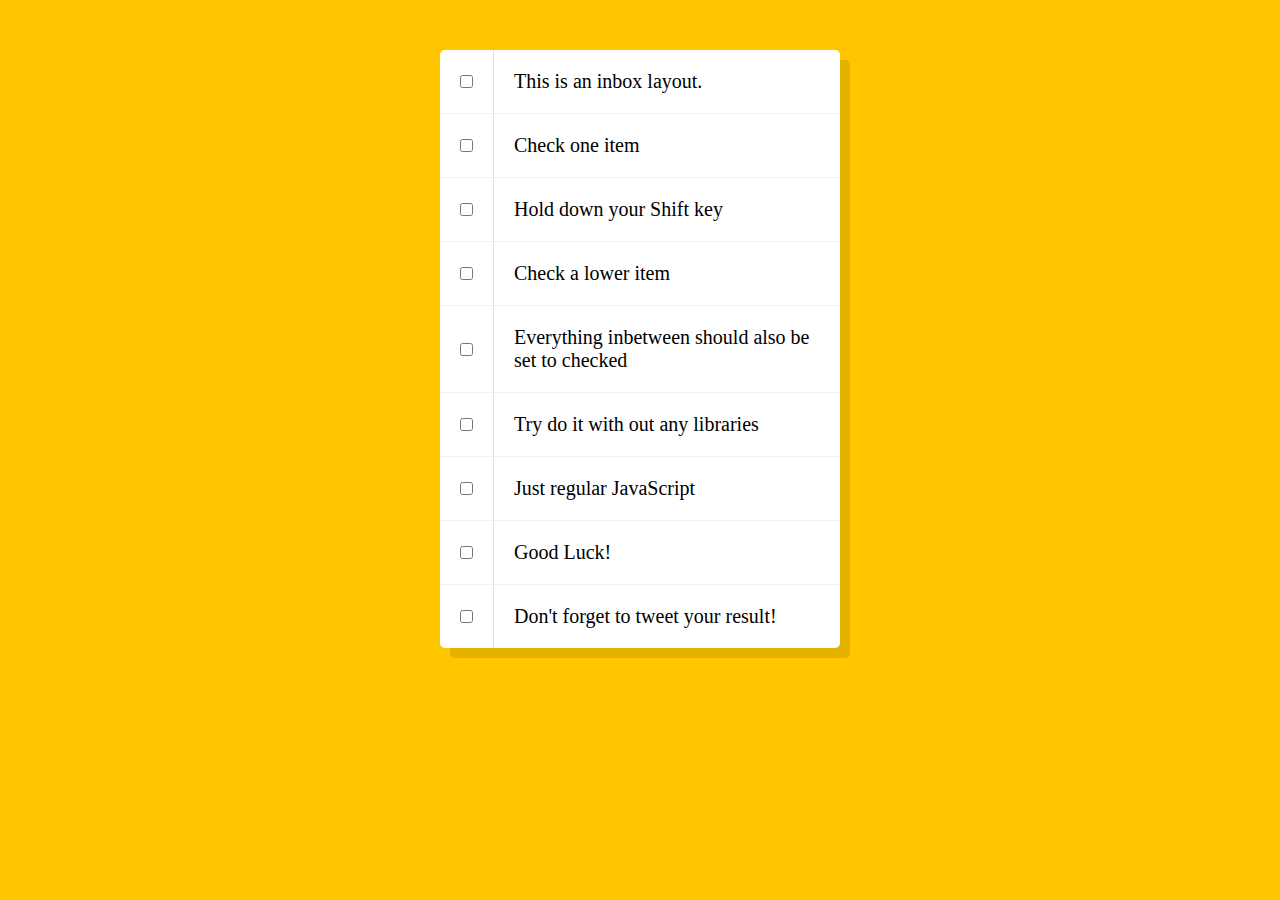
<file: 10_Checkboxes-withshift/index.html>
<!DOCTYPE html>
<html lang="en">

<head>
    <meta charset="UTF-8">
    <title>Hold Shift to Check Multiple Checkboxes</title>
</head>

<body>
    <style>
        html {
            font-family: sans-serif;
            background: #ffc600;
        }
        
        .inbox {
            max-width: 400px;
            margin: 50px auto;
            background: white;
            border-radius: 5px;
            box-shadow: 10px 10px 0 rgba(0, 0, 0, 0.1);
        }
        
        .item {
            display: flex;
            align-items: center;
            border-bottom: 1px solid #F1F1F1;
        }
        
        .item:last-child {
            border-bottom: 0;
        }
        
        input:checked+p {
            background: #F9F9F9;
            text-decoration: line-through;
        }
        
        input[type="checkbox"] {
            margin: 20px;
        }
        
        p {
            margin: 0;
            padding: 20px;
            transition: background 0.2s;
            flex: 1;
            font-family: 'helvetica neue';
            font-size: 20px;
            font-weight: 200;
            border-left: 1px solid #D1E2FF;
        }
    </style>
    <!--
   The following is a common layout you would see in an email client.

   When a user clicks a checkbox, holds Shift, and then clicks another checkbox a few rows down, all the checkboxes inbetween those two checkboxes should be checked.

  -->
    <div class="inbox">
        <div class="item">
            <input type="checkbox">
            <p>This is an inbox layout.</p>
        </div>
        <div class="item">
            <input type="checkbox">
            <p>Check one item</p>
        </div>
        <div class="item">
            <input type="checkbox">
            <p>Hold down your Shift key</p>
        </div>
        <div class="item">
            <input type="checkbox">
            <p>Check a lower item</p>
        </div>
        <div class="item">
            <input type="checkbox">
            <p>Everything inbetween should also be set to checked</p>
        </div>
        <div class="item">
            <input type="checkbox">
            <p>Try do it with out any libraries</p>
        </div>
        <div class="item">
            <input type="checkbox">
            <p>Just regular JavaScript</p>
        </div>
        <div class="item">
            <input type="checkbox">
            <p>Good Luck!</p>
        </div>
        <div class="item">
            <input type="checkbox">
            <p>Don't forget to tweet your result!</p>
        </div>
    </div>

    <script>
        const checkboxes = document.querySelectorAll('.inbox input[type="checkbox"]');



        let firstChecked;

        let inBetween = false;

        function handleCheck(e) {

            if (e.shiftKey && this.checked) {
                checkboxes.forEach(checkbox => {
                    if (checkbox === this || checkbox === firstChecked) {
                        inBetween = !inBetween;
                    }
                    if (inBetween) {
                        checkbox.checked = true;
                    }
                })
            }
            firstChecked = this;
        }

        checkboxes.forEach(checkbox => checkbox.addEventListener('click', handleCheck));
    </script>
</body>

</html>
</file>
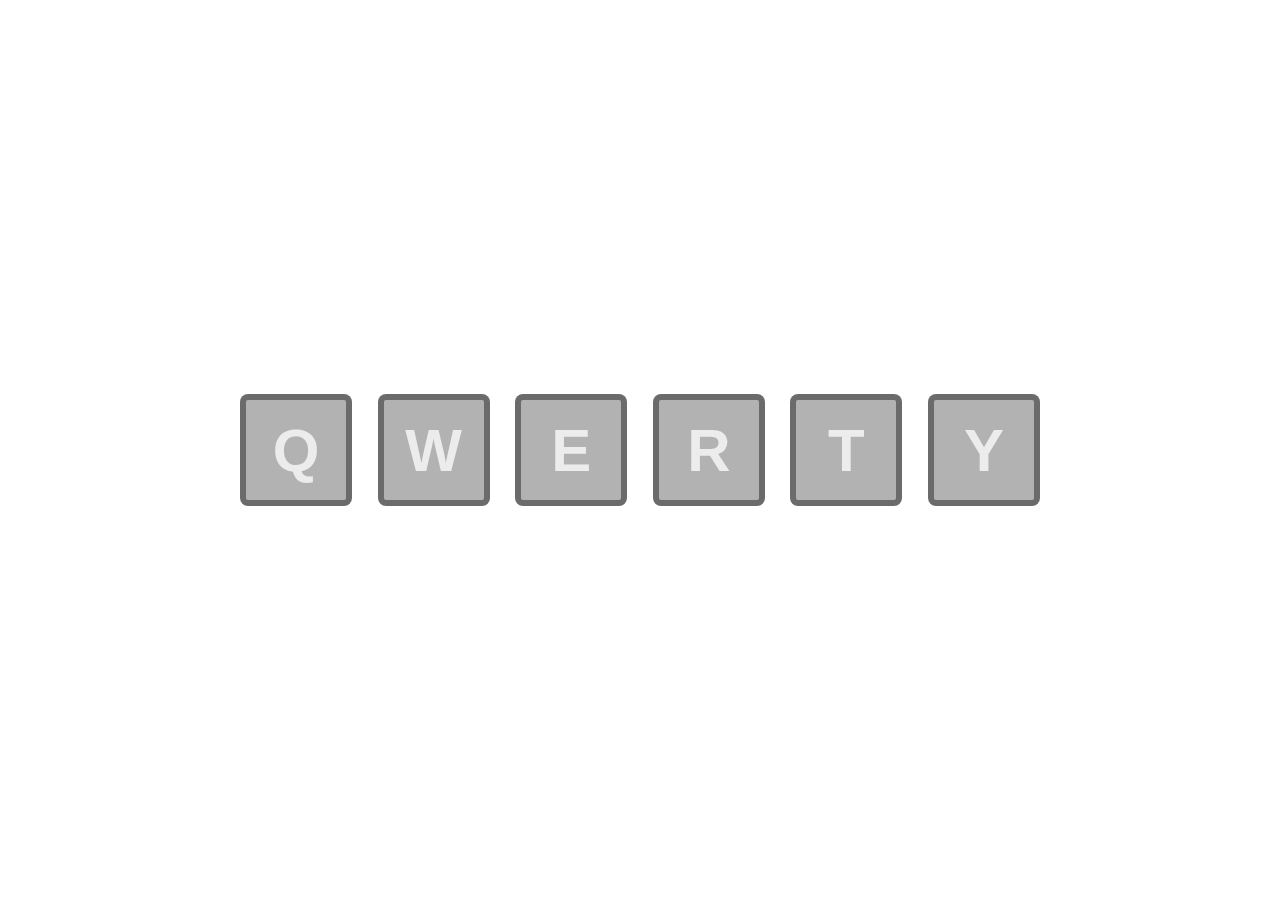
<file: 1_Drumkit/index.html>
<html>

<head>
    <title>Drum kit</title>
    <link rel="stylesheet" href="style.css">
</head>

<body>

    <div class="keys">

        <div class="key">
            <div data-key="81">Q</div>
        </div>
        <div class="key">
            <div data-key="87">W</div>
        </div>
        <div class="key">
            <div data-key="69">E</div>
        </div>
        <div class="key">
            <div data-key="82">R</div>
        </div>
        <div class="key">
            <div data-key="84">T</div>
        </div>
        <div class="key">
            <div data-key="89">Y</div>
        </div>

    </div>

    <audio data-key="81" src="sounds/boom.wav"></audio>
    <audio data-key="87" src="sounds/clap.wav"></audio>
    <audio data-key="69" src="sounds/hihat.wav"></audio>
    <audio data-key="82" src="sounds/kick.wav"></audio>
    <audio data-key="84" src="sounds/openhat.wav"></audio>
    <audio data-key="89" src="sounds/ride.wav"></audio>

    <script src="s.js"></script>

</body>

</html>
</file>
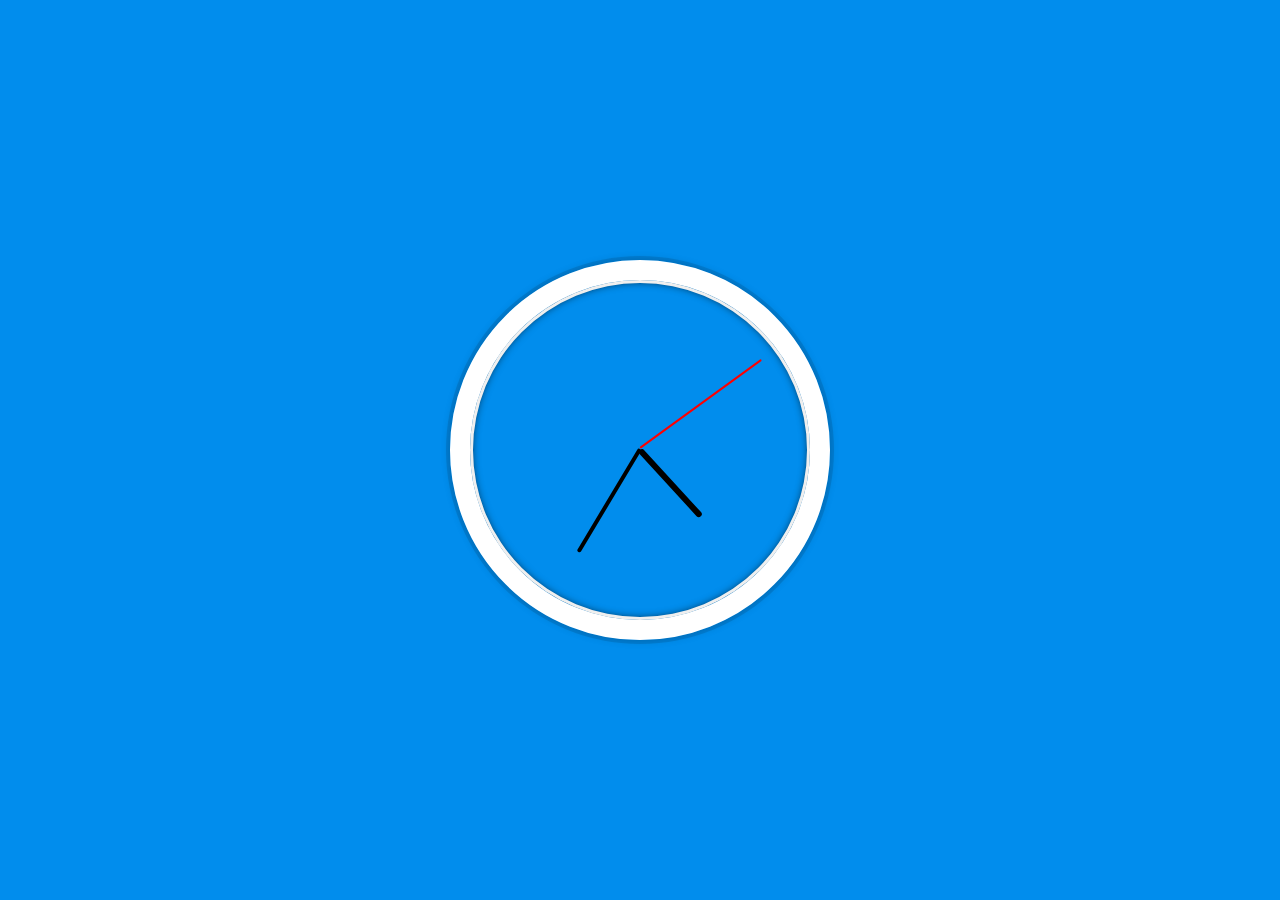
<file: 2_Clock/index.html>
<!DOCTYPE html>
<html lang="en">

<head>
    <meta charset="UTF-8">
    <title>JS + CSS Clock</title>
</head>

<body>


    <div class="clock">
        <div class="clock-face">
            <div class="hand hour-hand"></div>
            <div class="hand min-hand"></div>
            <div class="hand second-hand"></div>
        </div>
    </div>


    <style>
        html {
            background: #018DED url(http://unsplash.it/1500/1000?image=881&blur=50);
            background-size: cover;
            font-family: 'helvetica neue';
            text-align: center;
            font-size: 10px;
        }
        
        body {
            margin: 0;
            font-size: 2rem;
            display: flex;
            flex: 1;
            min-height: 100vh;
            align-items: center;
        }
        
        .clock {
            width: 30rem;
            height: 30rem;
            border: 20px solid white;
            border-radius: 50%;
            margin: 50px auto;
            position: relative;
            padding: 2rem;
            box-shadow: 0 0 0 4px rgba(0, 0, 0, 0.1), inset 0 0 0 3px #EFEFEF, inset 0 0 10px black, 0 0 10px rgba(0, 0, 0, 0.2);
        }
        
        .clock-face {
            position: relative;
            width: 100%;
            height: 100%;
            transform: translateY(-3px);
            /* account for the height of the clock hands */
        }
        
        .hand {
            width: 50%;
            height: 6px;
            background: black;
            position: absolute;
            top: 50%;
            transform-origin: 100%;
            transform: rotate(90deg);
            transition: all 0.05s;
            transition-timing-function: cubic-bezier(0.1, 2.7, 0.58, 1);
            border-radius: 20px;
        }
        
        .hour-hand {
            width: 30%;
            height: 6px;
            left: 20%;
        }
        
        .min-hand {
            width: 40%;
            height: 4px;
            left: 10%;
        }
        
        .second-hand {
            width: 50%;
            height: 2px;
            background: red;
        }
    </style>

    <script>
        const secondHand = document.querySelector('.second-hand');
        const minHand = document.querySelector('.min-hand');
        const hourHand = document.querySelector('.hour-hand');

        function currentDate() {
            const date = new Date();

            const seconds = date.getSeconds();
            const secDeg = ((seconds / 60) * 360) + 90;
            secondHand.style.transform = `rotate(${secDeg}deg)`;

            const minutes = date.getMinutes();
            const minDeg = ((minutes / 60) * 360) + ((seconds / 60) * 6) + 90;
            minHand.style.transform = `rotate(${minDeg}deg)`;

            const hours = date.getHours();
            const hourDeg = ((hours / 12) * 360) + ((minutes / 60) * 30) + 90;
            hourHand.style.transform = `rotate(${hourDeg}deg)`;
        }

        setInterval(currentDate, 1000);

        currentDate();
    </script>
</body>

</html>
</file>
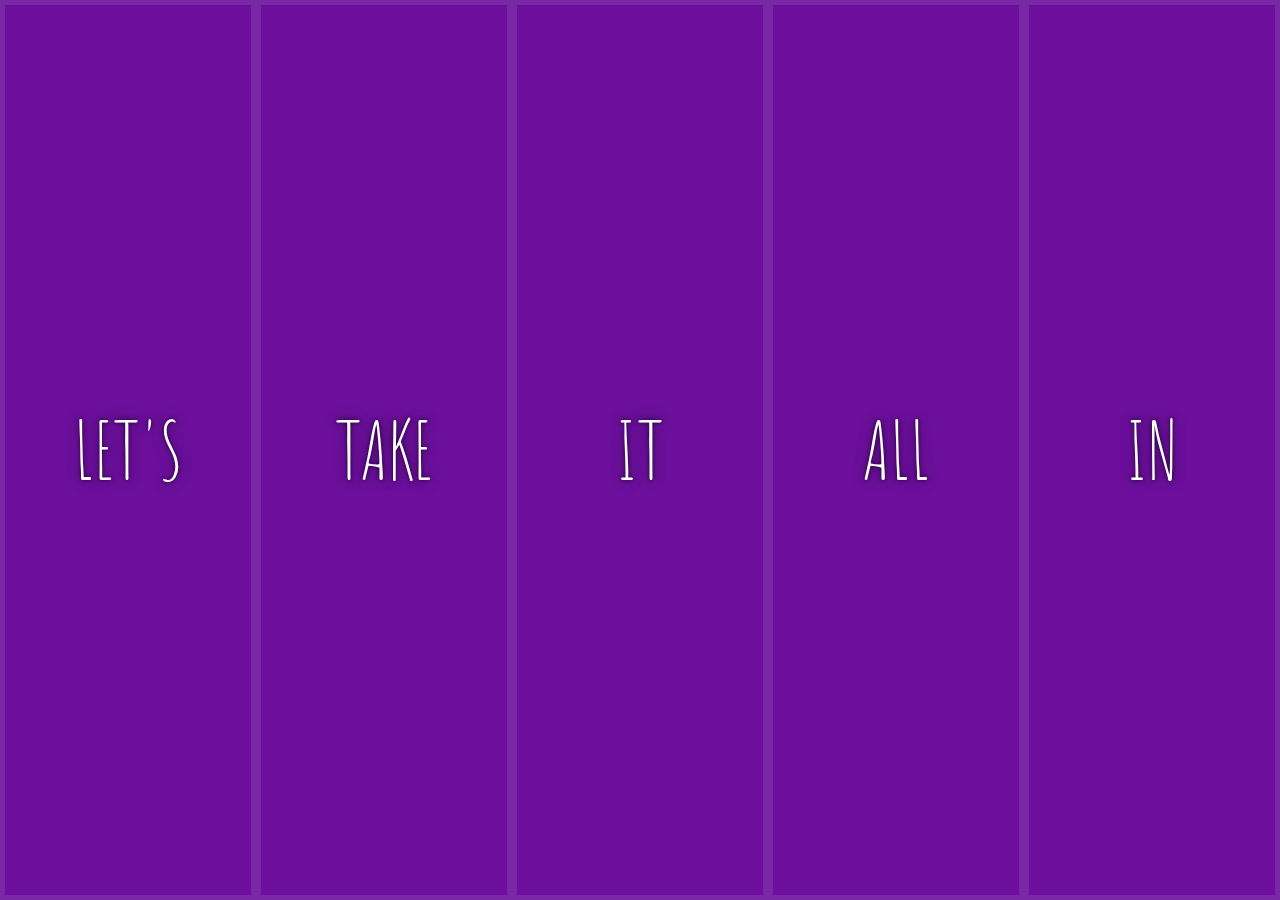
<file: 5_Flex-Gallery/index.html>
<!DOCTYPE html>
<html lang="en">

<head>
    <meta charset="UTF-8">
    <title>Flex Panels 💪</title>
    <link href='https://fonts.googleapis.com/css?family=Amatic+SC' rel='stylesheet' type='text/css'>
</head>

<body>
    <style>
        html {
            box-sizing: border-box;
            background: #ffc600;
            font-family: 'helvetica neue';
            font-size: 20px;
            font-weight: 200;
        }
        
        body {
            margin: 0;
        }
        
        *,
        *:before,
        *:after {
            box-sizing: inherit;
        }
        
        .panels {
            min-height: 100vh;
            overflow: hidden;
            display: flex;
            flex-flow: row wrap;
            width: 100%;
            justify-content: center;
        }
        
        .panel {
            background: #6B0F9C;
            box-shadow: inset 0 0 0 5px rgba(255, 255, 255, 0.1);
            color: white;
            text-align: center;
            align-items: center;
            /* Safari transitionend event.propertyName === flex */
            /* Chrome + FF transitionend event.propertyName === flex-grow */
            transition: font-size 0.7s cubic-bezier(0.61, -0.19, 0.7, -0.11), flex 0.7s cubic-bezier(0.61, -0.19, 0.7, -0.11), background 0.2s;
            font-size: 20px;
            background-size: cover;
            background-position: center;
            flex: 1;
            display: flex;
            justify-content: center;
            align-items: center;
            flex-direction: column;
        }
        
        .panel1 {
            background-image: url(https://source.unsplash.com/gYl-UtwNg_I/1500x1500);
        }
        
        .panel2 {
            background-image: url(https://source.unsplash.com/1CD3fd8kHnE/1500x1500);
        }
        
        .panel3 {
            background-image: url(https://images.unsplash.com/photo-1465188162913-8fb5709d6d57?ixlib=rb-0.3.5&q=80&fm=jpg&crop=faces&cs=tinysrgb&w=1500&h=1500&fit=crop&s=967e8a713a4e395260793fc8c802901d);
        }
        
        .panel4 {
            background-image: url(https://source.unsplash.com/ITjiVXcwVng/1500x1500);
        }
        
        .panel5 {
            background-image: url(https://source.unsplash.com/3MNzGlQM7qs/1500x1500);
        }
        
        .panel>* {
            margin: 0;
            width: 100%;
            transition: transform 0.5s;
            flex: 1 0 auto;
            display: flex;
            justify-content: center;
            align-items: center;
        }
        
        .panel>*:first-child {
            transform: translate3d(0, -100%, 0);
        }
        
        .panel.open-active>*:first-child {
            transform: translate3d(0, 0%, 0);
        }
        
        .panel>*:last-child {
            transform: translate3d(0, 100%, 0);
        }
        
        .panel.open-active>*:last-child {
            transform: translate3d(0, 0%, 0);
        }
        
        .panel p {
            text-transform: uppercase;
            font-family: 'Amatic SC', cursive;
            text-shadow: 0 0 4px rgba(0, 0, 0, 0.72), 0 0 14px rgba(0, 0, 0, 0.45);
            font-size: 2em;
        }
        
        .panel p:nth-child(2) {
            font-size: 4em;
        }
        
        .panel.open {
            font-size: 40px;
            flex: 5;
        }
    </style>


    <div class="panels">
        <div class="panel panel1">
            <p>Hey</p>
            <p>Let's</p>
            <p>Dance</p>
        </div>
        <div class="panel panel2">
            <p>Give</p>
            <p>Take</p>
            <p>Receive</p>
        </div>
        <div class="panel panel3">
            <p>Experience</p>
            <p>It</p>
            <p>Today</p>
        </div>
        <div class="panel panel4">
            <p>Give</p>
            <p>All</p>
            <p>You can</p>
        </div>
        <div class="panel panel5">
            <p>Life</p>
            <p>In</p>
            <p>Motion</p>
        </div>
    </div>

    <script>
        const panels = document.querySelectorAll('.panel');

        function toggleIt() {
            this.classList.toggle('open');
        }

        function toggleActive(e) {
            if (e.propertyName.includes('flex')) {
                this.classList.toggle('open-active');
            }
        }

        panels.forEach(panel => panel.addEventListener('click', toggleIt));
        panels.forEach(panel => panel.addEventListener('transitionend', toggleActive));
    </script>



</body>

</html>
</file>
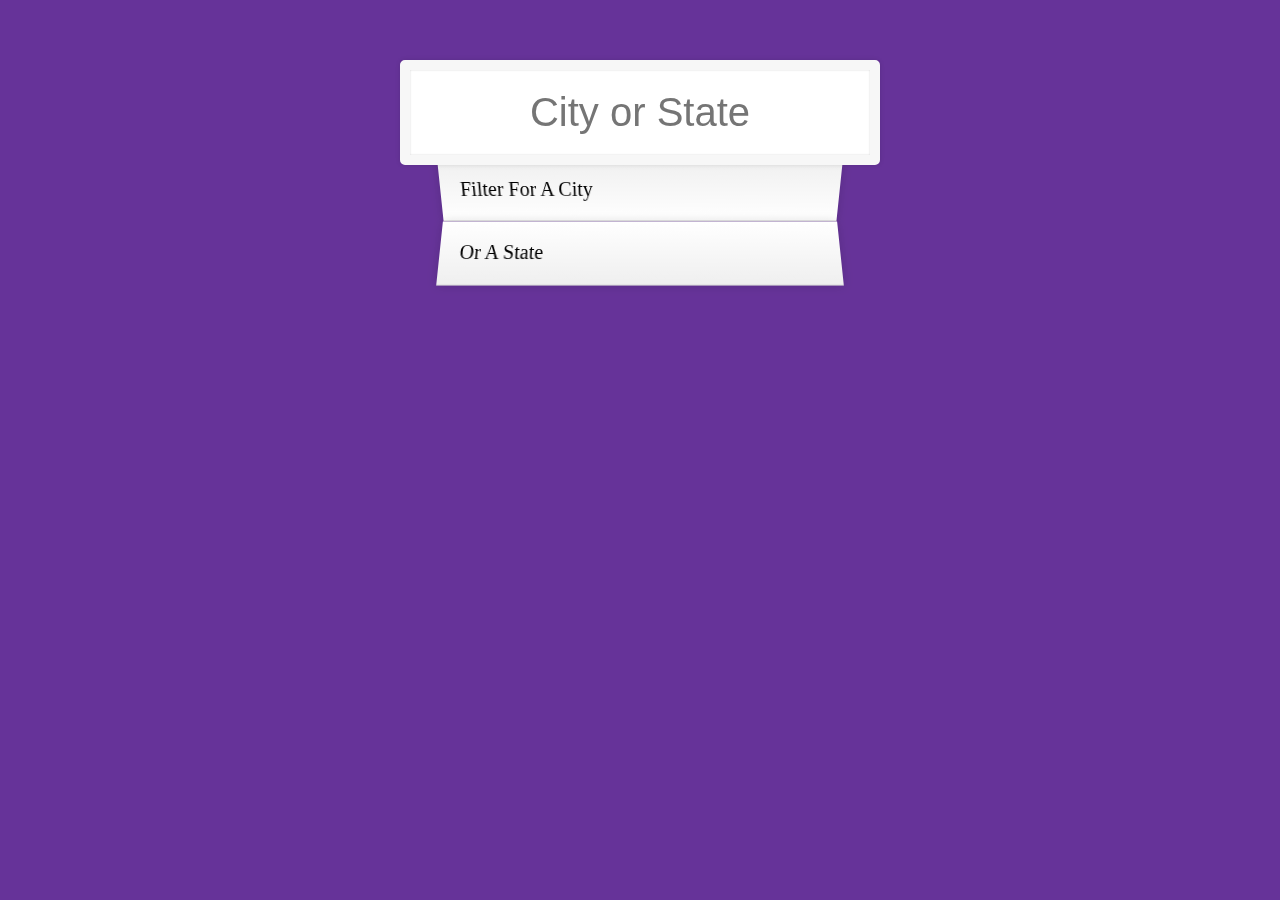
<file: 6_Ajax/index.html>
<!DOCTYPE html>
<html lang="en">

<head>
    <meta charset="UTF-8">
    <title>Type Ahead 👀</title>
    <link rel="stylesheet" href="style.css">
</head>

<body>

    <form class="search-form">
        <input type="text" class="search" placeholder="City or State">
        <ul class="suggestions">
            <li>Filter for a city</li>
            <li>or a state</li>
        </ul>
    </form>
    <script>
        const endpoint = 'https://gist.githubusercontent.com/Miserlou/c5cd8364bf9b2420bb29/raw/2bf258763cdddd704f8ffd3ea9a3e81d25e2c6f6/cities.json';

        const cities = [];

        fetch(endpoint).then(rawdata => rawdata.json()).then(data => cities.push(...data)); //fetch the data from .json file and add it to cities array.
        console.log(cities);

        function findMatch(wordToMatch, cities) {
            return cities.filter(place => {
                const regex = new RegExp(wordToMatch, 'gi');
                return place.city.match(regex) || place.state.match(regex);
            });
        }

        function numberWithCommas(x) {
            return x.toString().replace(/\B(?=(\d{3})+(?!\d))/g, ',');
        }

        function displayMatches() {
            const matchArray = findMatch(this.value, cities);
            const html = matchArray.map(place => {

                const regex = new RegExp(this.value, 'gi');
                const cityName = place.city.replace(regex, `<span class="hl">${this.value}</span>`);
                const stateName = place.state.replace(regex, `<span class="hl">${this.value}</span>`);

                return `
                    <li>
                        <span class="name">${cityName}, ${stateName}</span>
                        <span class="population">${numberWithCommas(place.population)}</span>
                    </li>`;
            }).join('');
            suggestions.innerHTML = html;
        }

        const searchInput = document.querySelector('.search');
        const suggestions = document.querySelector('.suggestions');

        searchInput.addEventListener('change', displayMatches);
        searchInput.addEventListener('keyup', displayMatches);
    </script>
</body>

</html>
</file>
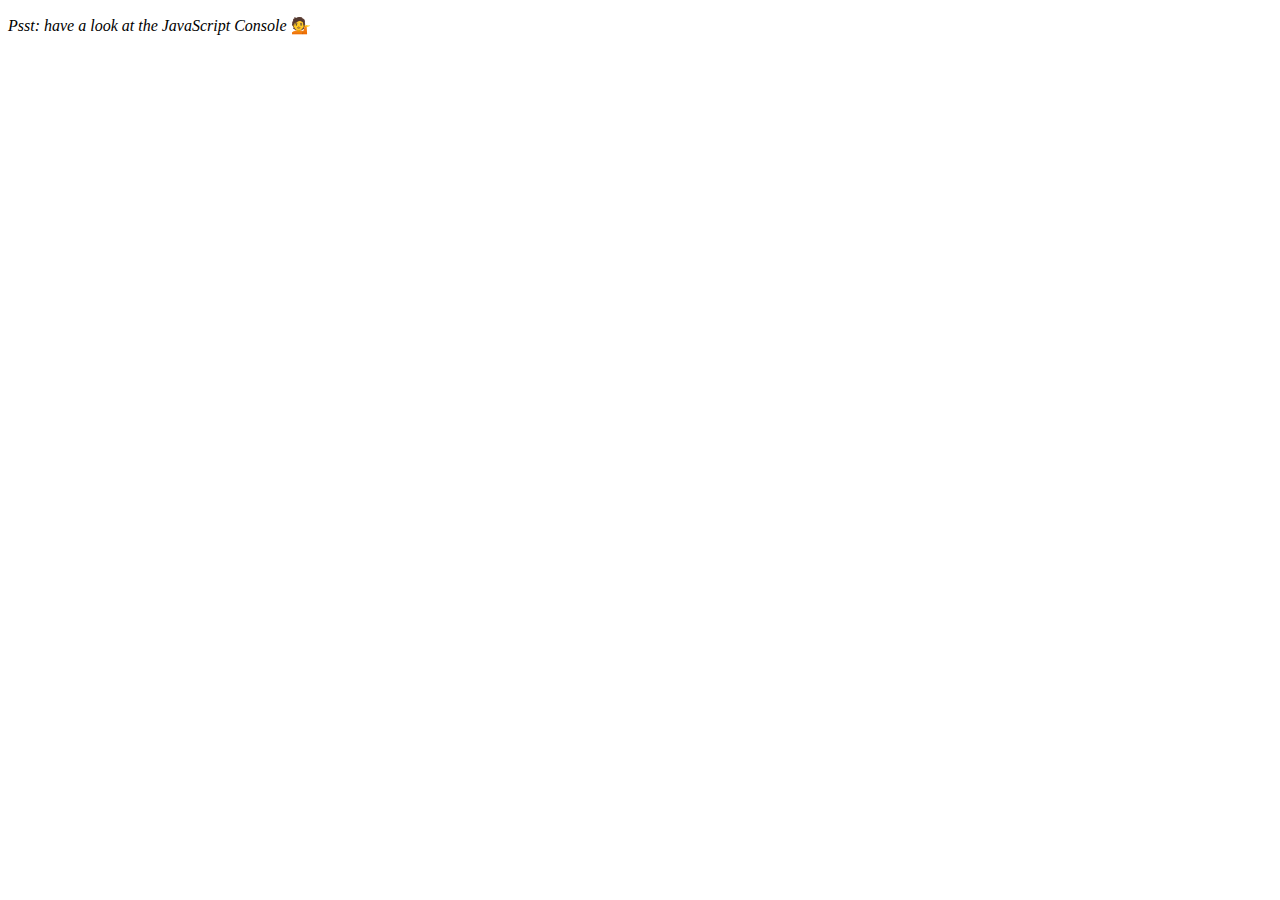
<file: Arrays/Arrays1/index.html>
<!DOCTYPE html>
<html lang="en">
<head>
  <meta charset="UTF-8">
  <title>Array Cardio 💪</title>
</head>
<body>
  <p><em>Psst: have a look at the JavaScript Console</em> 💁</p>
  <script>
    // Get your shorts on - this is an array workout!
    // ## Array Cardio Day 1

    // Some data we can work with

    const inventors = [
      { first: 'Albert', last: 'Einstein', year: 1879, passed: 1955 },
      { first: 'Isaac', last: 'Newton', year: 1643, passed: 1727 },
      { first: 'Galileo', last: 'Galilei', year: 1564, passed: 1642 },
      { first: 'Marie', last: 'Curie', year: 1867, passed: 1934 },
      { first: 'Johannes', last: 'Kepler', year: 1571, passed: 1630 },
      { first: 'Nicolaus', last: 'Copernicus', year: 1473, passed: 1543 },
      { first: 'Max', last: 'Planck', year: 1858, passed: 1947 },
      { first: 'Katherine', last: 'Blodgett', year: 1898, passed: 1979 },
      { first: 'Ada', last: 'Lovelace', year: 1815, passed: 1852 },
      { first: 'Sarah E.', last: 'Goode', year: 1855, passed: 1905 },
      { first: 'Lise', last: 'Meitner', year: 1878, passed: 1968 },
      { first: 'Hanna', last: 'Hammarström', year: 1829, passed: 1909 }
    ];

    const people = ['Beck, Glenn', 'Becker, Carl', 'Beckett, Samuel', 'Beddoes, Mick', 'Beecher, Henry', 'Beethoven, Ludwig', 'Begin, Menachem', 'Belloc, Hilaire', 'Bellow, Saul', 'Benchley, Robert', 'Benenson, Peter', 'Ben-Gurion, David', 'Benjamin, Walter', 'Benn, Tony', 'Bennington, Chester', 'Benson, Leana', 'Bent, Silas', 'Bentsen, Lloyd', 'Berger, Ric', 'Bergman, Ingmar', 'Berio, Luciano', 'Berle, Milton', 'Berlin, Irving', 'Berne, Eric', 'Bernhard, Sandra', 'Berra, Yogi', 'Berry, Halle', 'Berry, Wendell', 'Bethea, Erin', 'Bevan, Aneurin', 'Bevel, Ken', 'Biden, Joseph', 'Bierce, Ambrose', 'Biko, Steve', 'Billings, Josh', 'Biondo, Frank', 'Birrell, Augustine', 'Black Elk', 'Blair, Robert', 'Blair, Tony', 'Blake, William'];

    // Array.prototype.filter()
    // 1. Filter the list of inventors for those who were born in the 1500's
    const fifteen = inventors.filter(inventor => (inventor.year >= 1500 && inventor.year < 1600));

    console.table(fifteen);

    // Array.prototype.map()
    // 2. Give us an array of the inventor first and last names
    const fullNames = inventors.map(inventor => `${inventor.first} ${inventor.last}`);
    console.log(fullNames);

    // Array.prototype.sort()
    // 3. Sort the inventors by birthdate, oldest to youngest
    // const ordered = inventors.sort(function(a, b) {
    //   if(a.year > b.year) {
    //     return 1;
    //   } else {
    //     return -1;
    //   }
    // });

    const ordered = inventors.sort((a, b) => a.year > b.year ? 1 : -1);
    console.table(ordered);

    // Array.prototype.reduce()
    // 4. How many years did all the inventors live?
    const totalYears = inventors.reduce((total, inventor) => {
      return total + (inventor.passed - inventor.year);
    }, 0);

    console.log(totalYears);

    // 5. Sort the inventors by years lived
    const oldest = inventors.sort(function(a, b) {
      const lastInventor = a.passed - a.year;
      const nextInventor = b.passed - b.year;
      return lastInventor > nextInventor ? -1 : 1;
    });
    console.table(oldest);

    // 6. create a list of Boulevards in Paris that contain 'de' anywhere in the name
    // https://en.wikipedia.org/wiki/Category:Boulevards_in_Paris

    // const category = document.querySelector('.mw-category');
    // const links = Array.from(category.querySelectorAll('a'));
    // const de = links
    //             .map(link => link.textContent)
    //             .filter(streetName => streetName.includes('de'));

    // 7. sort Exercise
    // Sort the people alphabetically by last name
    const alpha = people.sort((lastOne, nextOne) => {
      const [aLast, aFirst] = lastOne.split(', ');
      const [bLast, bFirst] = nextOne.split(', ');
      return aLast > bLast ? 1 : -1;
    });
    console.log(alpha);

    // 8. Reduce Exercise
    // Sum up the instances of each of these
    const data = ['car', 'car', 'truck', 'truck', 'bike', 'walk', 'car', 'van', 'bike', 'walk', 'car', 'van', 'car', 'truck', 'pogostick'];

    const transportation = data.reduce(function(obj, item) {
      if (!obj[item]) {
        obj[item] = 0;
      }
      obj[item]++;
      return obj;
    }, {});

    console.log(transportation);

  </script>
</body>
</html>
</file>
<file: 1_Drumkit/style.css>
html,
body {
    margin: 0;
    padding: 0;
}

.keys {
    display: flex;
    align-items: center;
    justify-content: center;
    flex-flow: row wrap;
    background: url('https://unsplash.it/1660/900') no-repeat 50% 50%;
    width: 100%;
    margin: 0 auto;
    height: 100%;
    color: #fff;
}

.keys .key {
    width: 100%;
    max-width: 100px;
    height: 100px;
    background: rgba(0, 0, 0, 0.3);
    margin: 1%;
}

.key {
    display: flex;
    align-items: center;
    justify-content: center;
    text-align: center;
    border: 6px solid rgba(0, 0, 0, 0.4);
    border-radius: 8px;
    font-size: 60px;
    color: rgba(255, 255, 255, 0.75);
    font-weight: bold;
    font-family: Arial, Helvetica, sans-serif;
}

.key div {
    transition: all .3s ease;
}

.active {
    color: fff;
    transform: scale(1.1);
}
</file>
<file: 6_Ajax/style.css>
html {
      box-sizing: border-box;
      background: rebeccapurple;
      font-family: 'helvetica neue';
      font-size: 20px;
      font-weight: 200;
  }
  
  *,
  *:before,
  *:after {
      box-sizing: inherit;
  }
  
  input {
      width: 100%;
      padding: 20px;
  }
  
  .search-form {
      max-width: 400px;
      margin: 50px auto;
  }
  
  input.search {
      margin: 0;
      text-align: center;
      outline: 0;
      border: 10px solid #F7F7F7;
      width: 120%;
      left: -10%;
      position: relative;
      top: 10px;
      z-index: 2;
      border-radius: 5px;
      font-size: 40px;
      box-shadow: 0 0 5px rgba(0, 0, 0, 0.12), inset 0 0 2px rgba(0, 0, 0, 0.19);
  }
  
  .suggestions {
      margin: 0;
      padding: 0;
      position: relative;
      /*perspective:20px;*/
  }
  
  .suggestions li {
      background: white;
      list-style: none;
      border-bottom: 1px solid #D8D8D8;
      box-shadow: 0 0 10px rgba(0, 0, 0, 0.14);
      margin: 0;
      padding: 20px;
      transition: background 0.2s;
      display: flex;
      justify-content: space-between;
      text-transform: capitalize;
  }
  
  .suggestions li:nth-child(even) {
      transform: perspective(100px) rotateX(3deg) translateY(2px) scale(1.001);
      background: linear-gradient(to bottom, #ffffff 0%, #EFEFEF 100%);
  }
  
  .suggestions li:nth-child(odd) {
      transform: perspective(100px) rotateX(-3deg) translateY(3px);
      background: linear-gradient(to top, #ffffff 0%, #EFEFEF 100%);
  }
  
  span.population {
      font-size: 15px;
  }
  
  span.hl {
      background: #ffc107;
  }
  
  a {
      color: black;
      background: rgba(0, 0, 0, 0.1);
      text-decoration: none;
  }
</file>
